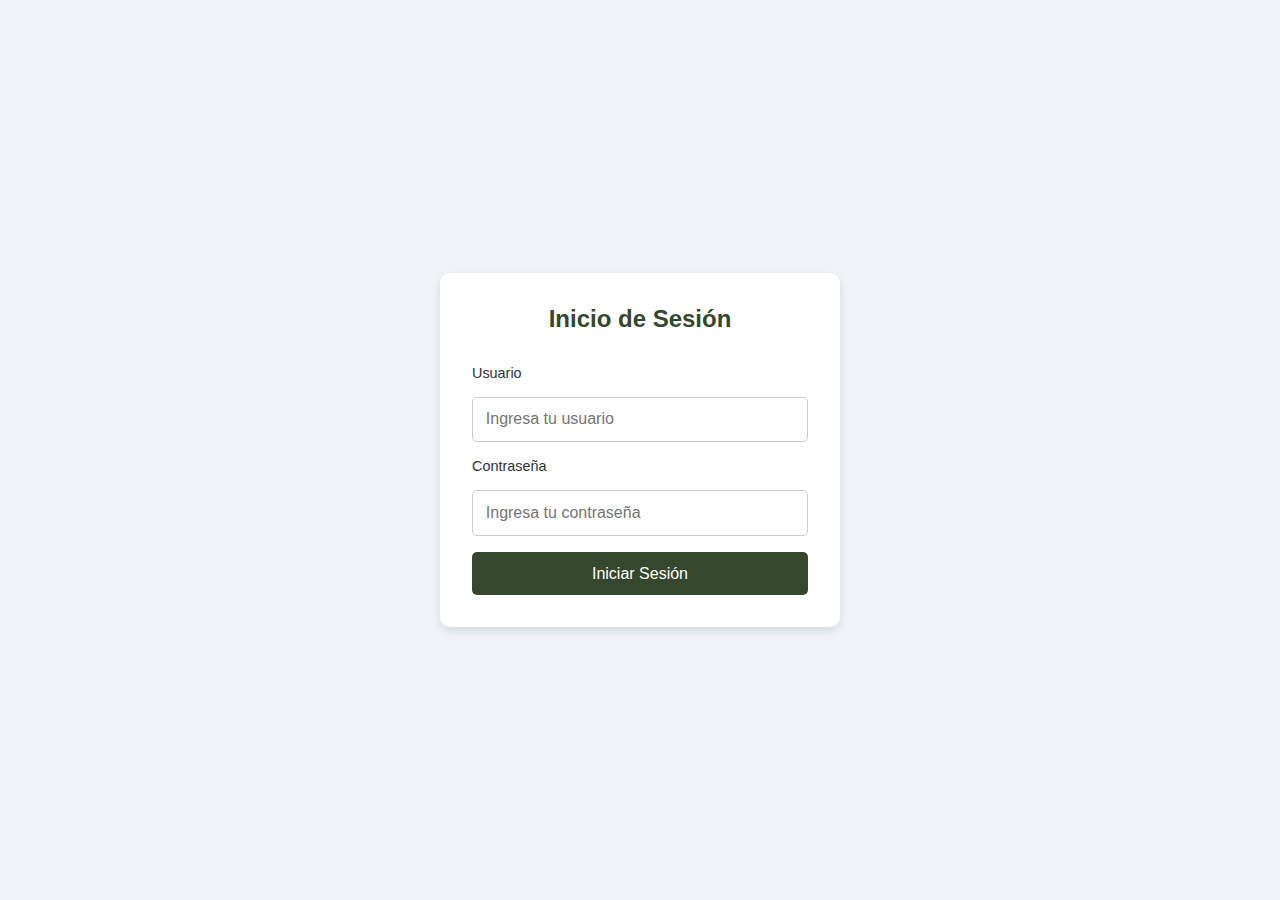
<file: inicio_sesion.html>
<!DOCTYPE html>
<html lang="es">
<head>
  <meta charset="UTF-8">
  <meta name="viewport" content="width=device-width, initial-scale=1.0">
  <title>Inicio de Sesión</title>
  <link rel="stylesheet" href="estilos/inicio_sesion.css">
</head>
<body>
  <!-- Pantalla de carga -->
  <div class="loader-wrapper">
    <div class="loader"></div>
  </div>

  <!-- Formulario de inicio de sesión -->
  <div class="login-container">
    <form class="login-form">
      <h2>Inicio de Sesión</h2>
      <label for="username">Usuario</label>
      <input type="text" id="username" placeholder="Ingresa tu usuario" required>
      
      <label for="password">Contraseña</label>
      <input type="password" id="password" placeholder="Ingresa tu contraseña" required>
      
      <button type="submit" class="login-btn">Iniciar Sesión</button>
    </form>
  </div>
</body>
</html>
</file>
<file: estilos/inicio_sesion.css>
/* General Reset */
* {
    margin: 0;
    padding: 0;
    box-sizing: border-box;
  }
  
  /* Variables */
  :root {
    --primary-color: #35472d;
    --bg-color: #f0f4f8;
    --text-color: #333;
    --btn-color: #35472d;
    --btn-hover-color: #6c9d5b;
  }
  
  /* Body */
  body {
    font-family: Arial, sans-serif;
    background-color: var(--bg-color);
    color: var(--text-color);
    display: flex;
    justify-content: center;
    align-items: center;
    height: 100vh;
  }
  
  /* Login Form */
  .login-container {
    width: 100%;
    max-width: 400px;
    background-color: #fff;
    padding: 2rem;
    border-radius: 10px;
    box-shadow: 0 4px 8px rgba(0, 0, 0, 0.1);
    animation: fadeIn 0.8s ease-out forwards;
  }
  
  .login-form {
    display: flex;
    flex-direction: column;
    gap: 1rem;
  }
  
  .login-form h2 {
    color: var(--primary-color);
    text-align: center;
    margin-bottom: 1rem;
  }
  
  .login-form label {
    font-size: 0.9rem;
  }
  
  .login-form input {
    padding: 0.8rem;
    border: 1px solid #ccc;
    border-radius: 5px;
    font-size: 1rem;
  }
  
  .login-btn {
    background-color: var(--btn-color);
    color: #fff;
    padding: 0.8rem;
    border: none;
    border-radius: 5px;
    cursor: pointer;
    font-size: 1rem;
    transition: background-color 0.3s;
  }
  
  .login-btn:hover {
    background-color: var(--btn-hover-color);
  }
  
  @keyframes fadeIn {
    from {
      opacity: 0;
      transform: translateY(-20px);
    }
    to {
      opacity: 1;
      transform: translateY(0);
    }
  }
</file>
